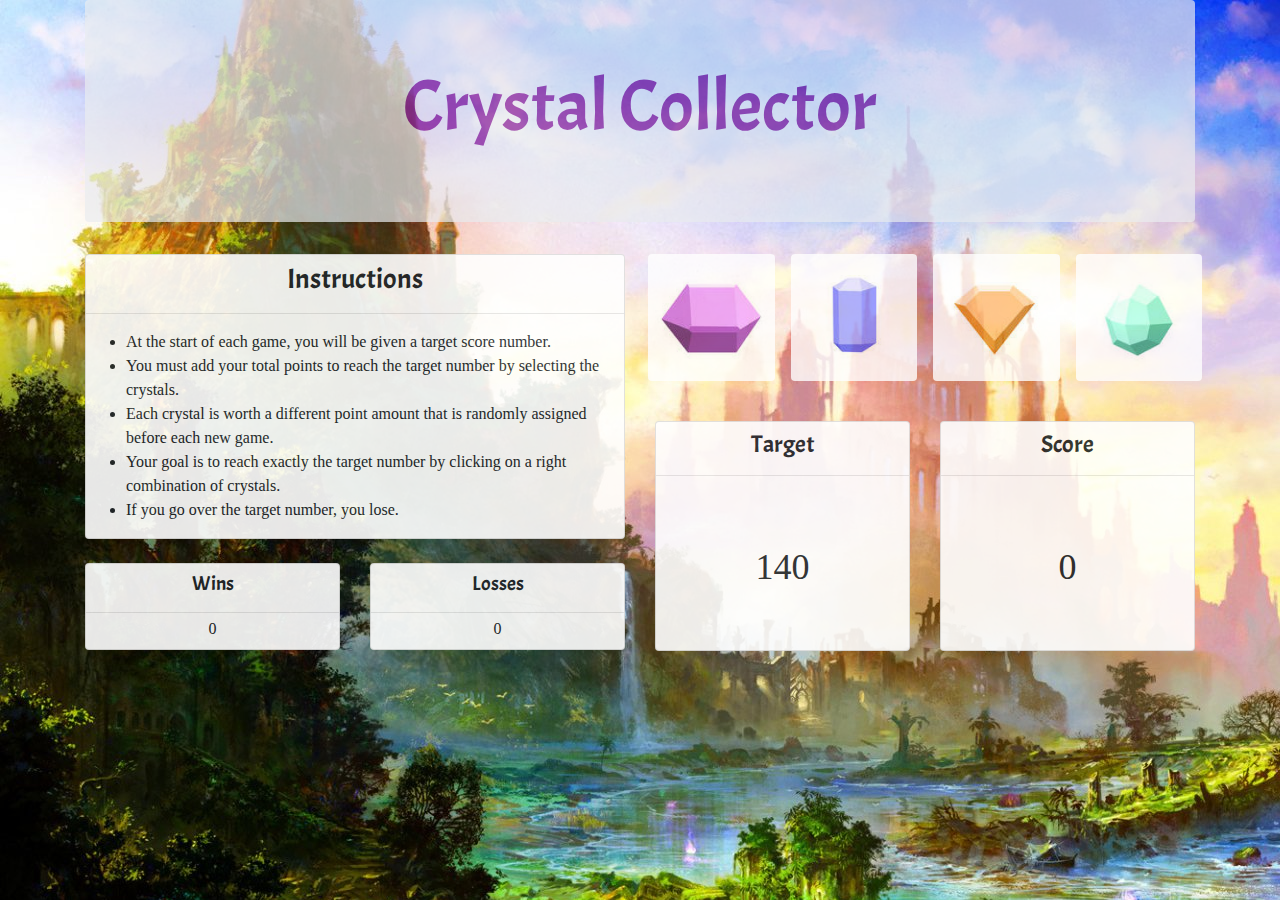
<file: index.html>
<!DOCTYPE html>
<html lang="en">
<head>
    <meta charset="UTF-8">
    <meta http-equiv="X-UA-Compatible" content="IE=edge">
    <meta name="viewport" content="width=device-width, initial-scale=1">
    
    <title>Crystal Collector</title>

    <!-- Added link to the jQuery Library -->
    <script src="https://cdnjs.cloudflare.com/ajax/libs/jquery/3.2.1/jquery.min.js"></script>

    <!-- Added a link to Bootstrap-->
    <link rel="stylesheet" href="https://maxcdn.bootstrapcdn.com/bootstrap/4.0.0/css/bootstrap.min.css">
    <link href="https://fonts.googleapis.com/css?family=Acme" rel="stylesheet">
    <link rel="stylesheet" type="text/css" href="assets/css/style.css">

</head>
<body>
   
    
    <div class="container">
        <div class="jumbotron jumbotron-fluid text-center rounded">
            <h1 class="display-3" style="font-family: 'Acme', sans-serif;">
                Crystal Collector
            </h1>
        </div>

        <div class="row">
            <div class="col-md-6"> <!--left column-->
                
                <div class="row">
                    <div class="col-md-12">
                        <div class="card mb-4">
                            <h3 class="card-title text-center pt-2">Instructions</h3>
                            <hr class="mt-1">
                            <ul class="card-text pb-3">
                                <li>At the start of each game, you will be given a target score number.</li>                 
                                <li>You must add your total points to reach the target number by selecting the crystals.</li>
                                <li>Each crystal is worth a different point amount that is randomly assigned before each new game.</li>
                                <li>Your goal is to reach exactly the target number by clicking on a right combination of crystals.</li>
                                <li>If you go over the target number, you lose.</li>
                            </ul>
                        </div>
                    </div>
                </div>

                <div class="row">
                    <div class="col-sm-6 col-md-6">
                        <div class="card pb-2" id="win-card">
                            <h5 class="card-title text-center mt-2">Wins</h5>
                            <hr class="my-1">
                            <div class="card-text text-center" id="wins">0</div>
                        </div>
                    </div>
                    
                    <div class="col-sm-6 col-md-6">
                        <div class="card pb-2" id="loss-card">
                            <h5 class="card-title text-center mt-2">Losses</h5>
                            <hr class="my-1">
                            <div class="card-text text-center" id="losses">0</div>
                        </div>
                    </div>                            
                </div>
            </div>
            
            <div class="col-md-6"> <!--right column-->
                
                <div class="row mb-4">
                    <div class="col-xs-2 col-sm-3 col-md-3 px-2">
                        <img src="assets/images/purple.jpg" id="purple-crystal" class="img-responsive border-light rounded">
                    </div>
                    <div class="col-xs-2 col-sm-3 col-md-3 px-2">
                        <img src="assets/images/blue.jpg" id="blue-crystal" class="img-responsive border-light rounded">
                    </div>
                    <div class="col-xs-2 col-sm-3 col-md-3 px-2">
                        <img src="assets/images/orange.jpg" id="orange-crystal" class="img-responsive border-light rounded">
                    </div>
                    <div class="col-xs-2 col-sm-3 col-md-3 px-2">
                        <img src="assets/images/green.jpg" id="green-crystal" class="img-responsive border-light rounded">
                    </div>
                </div>

                <div class="row">
                    <div class="col-sm-6 col-md-6 mt-3">
                        <div class="card pb-2">
                            <h4 class="card-title text-center mt-2">Target</h4>
                            <hr class="mt-1">
                            <div class="card-text text-center number py-5" style="font-size:36px" id="random"></div>
                        </div>
                    </div>
                    <div class="col-sm-6 col-md-6 mt-3">
                        <div class="card pb-2">
                            <h4 class="card-title text-center mt-2">Score</h4>
                            <hr class="mt-1">
                            <div class="card-text text-center number py-5" style="font-size:36px" id="total-score">0</div>
                        </div>
                    </div>
                </div>  
            </div>
        </div>
    </div>
    
<script src="assets/javascript/game.js"></script>
</body>
</html>
</file>
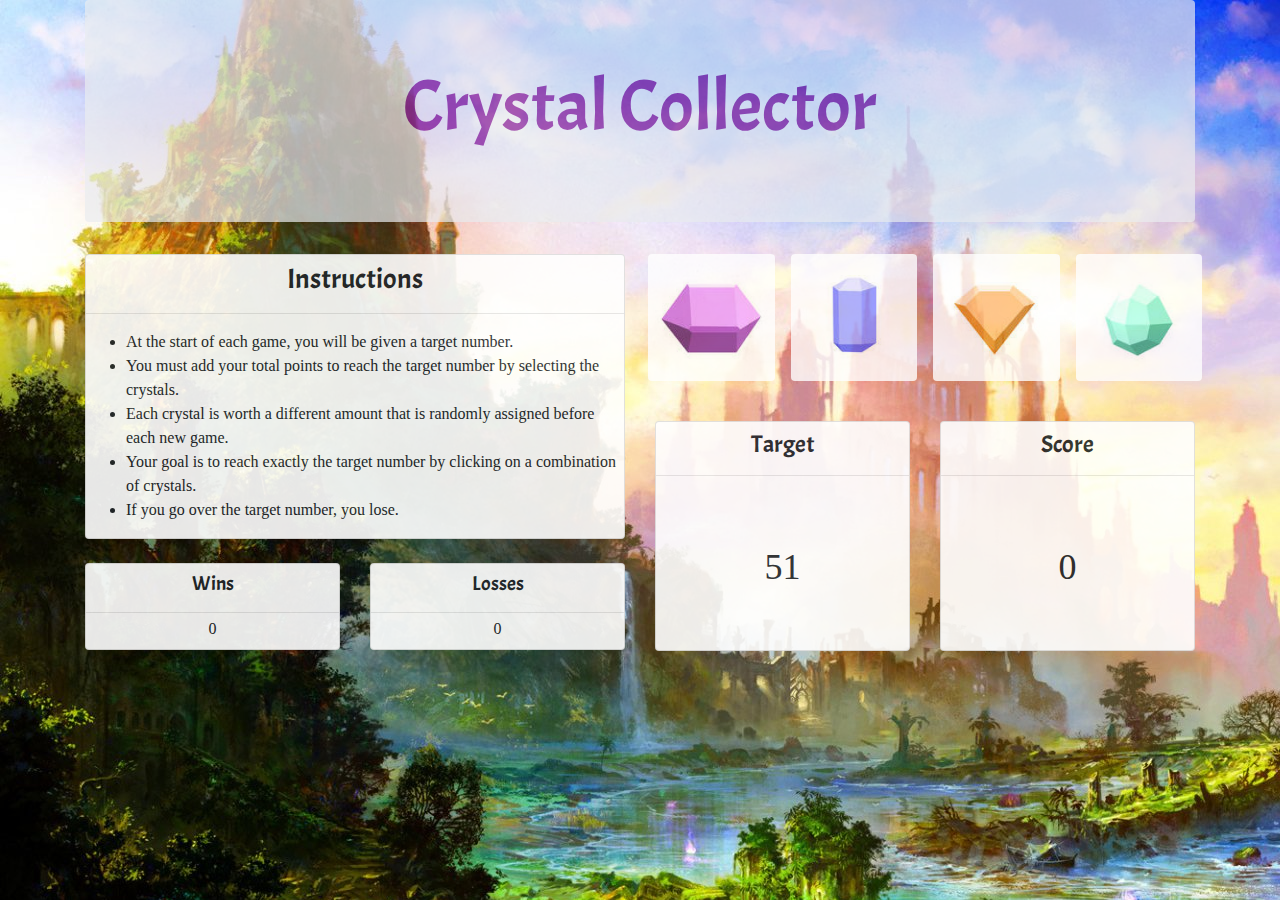
<file: unit-4-game/index.html>
<!DOCTYPE html>
<html lang="en">
<head>
    <meta charset="UTF-8">
    <meta http-equiv="X-UA-Compatible" content="IE=edge">
    <meta name="viewport" content="width=device-width, initial-scale=1">
    
    <title>Crystal Collector</title>

    <!-- Added link to the jQuery Library -->
    <script src="https://cdnjs.cloudflare.com/ajax/libs/jquery/3.2.1/jquery.min.js"></script>

    <!-- Added a link to Bootstrap-->
    <link rel="stylesheet" href="https://maxcdn.bootstrapcdn.com/bootstrap/4.0.0/css/bootstrap.min.css">
    <link href="https://fonts.googleapis.com/css?family=Acme" rel="stylesheet">
    <link rel="stylesheet" type="text/css" href="assets/css/style.css">

</head>
<body>
   
    
    <div class="container">
        <div class="jumbotron jumbotron-fluid text-center rounded">
            <h1 class="display-3" style="font-family: 'Acme', sans-serif;">
                Crystal Collector
            </h1>
        </div>

        <div class="row">
            <div class="col-md-6"> <!--left column-->
                
                <div class="row">
                    <div class="col-md-12">
                        <div class="card mb-4">
                            <h3 class="card-title text-center pt-2">Instructions</h3>
                            <hr class="mt-1">
                            <ul class="card-text pb-3">
                                <li>At the start of each game, you will be given a target number.</li>                 
                                <li>You must add your total points to reach the target number by selecting the crystals.</li>
                                <li>Each crystal is worth a different amount that is randomly assigned before each new game.</li>
                                <li>Your goal is to reach exactly the target number by clicking on a combination of crystals.</li>
                                <li>If you go over the target number, you lose.</li>
                            </ul>
                        </div>
                    </div>
                </div>

                <div class="row">
                    <div class="col-sm-6 col-md-6">
                        <div class="card pb-2" id="win-card">
                            <h5 class="card-title text-center mt-2">Wins</h5>
                            <hr class="my-1">
                            <div class="card-text text-center" id="wins">0</div>
                        </div>
                    </div>
                    
                    <div class="col-sm-6 col-md-6">
                        <div class="card pb-2" id="loss-card">
                            <h5 class="card-title text-center mt-2">Losses</h5>
                            <hr class="my-1">
                            <div class="card-text text-center" id="losses">0</div>
                        </div>
                    </div>                            
                </div>
            </div>
            
            <div class="col-md-6"> <!--right column-->
                
                <div class="row mb-4">
                    <div class="col-xs-3 col-sm-3 col-md-3 px-2">
                        <img src="assets/images/purple.jpg" id="purple-crystal" class="img-responsive border-light rounded">
                    </div>
                    <div class="col-xs-3 col-sm-3 col-md-3 px-2">
                        <img src="assets/images/blue.jpg" id="blue-crystal" class="img-responsive border-light rounded">
                    </div>
                    <div class="col-xs-3 col-sm-3 col-md-3 px-2">
                        <img src="assets/images/orange.jpg" id="orange-crystal" class="img-responsive border-light rounded">
                    </div>
                    <div class="col-xs-3 col-sm-3 col-md-3 px-2">
                        <img src="assets/images/green.jpg" id="green-crystal" class="img-responsive border-light rounded">
                    </div>
                </div>

                <div class="row">
                    <div class="col-sm-6 col-md-6 mt-3">
                        <div class="card pb-2">
                            <h4 class="card-title text-center mt-2">Target</h4>
                            <hr class="mt-1">
                            <div class="card-text text-center number py-5" style="font-size:36px" id="random"></div>
                        </div>
                    </div>
                    <div class="col-sm-6 col-md-6 mt-3">
                        <div class="card pb-2">
                            <h4 class="card-title text-center mt-2">Score</h4>
                            <hr class="mt-1">
                            <div class="card-text text-center number py-5" style="font-size:36px" id="total-score">0</div>
                        </div>
                    </div>
                </div>  
            </div>
        </div>
    </div>
    
<script src="assets/javascript/game.js"></script>
</body>
</html>
</file>
<file: assets/css/style.css>
body {
    background:url("../images/background.jpg");
}

.jumbotron {
    opacity:0.7;
}

.card {
    opacity:0.9;
    
}

img {
    max-width:100%;
    
    opacity:0.8;
   
}

img:hover {
    opacity: 1.0;
   
}

h1 {
    color:#841996;
    opacity:1;
}

h3, h4, h5 {
    font-family: 'Acme', sans-serif;
}

ul, #wins, #losses, #random, #total-score {
    font-family: 'PT Serif', serif;
}

 @media only screen and (max-width:767px) {
     img {
         margin-top:30px;
         max-width:100%;
     }

     
 }

 /* @media only screen and (max-width:575px) {
 
    #win-card, #loss-card {
    max-width:40%;
    }
}    */
</file>
<file: unit-4-game/assets/css/style.css>
body {
    background:url("../images/background.jpg");
}

.jumbotron {
    opacity:0.7;
}

.card {
    opacity:0.9;
    
}

img {
    max-width:100%;
    
    opacity:0.8;
   
}

img:hover {
    opacity: 1.0;
   
}

h1 {
    color:#841996;
    opacity:1;
}

h3, h4, h5 {
    font-family: 'Acme', sans-serif;
}

ul, #wins, #losses, #random, #total-score {
    font-family: 'PT Serif', serif;
}

 @media only screen and (max-width:767px) {
     img {
         margin-top:30px;
         max-width:100%;
     }

     
 }

 /* @media only screen and (max-width:575px) {
 
    #win-card, #loss-card {
    max-width:40%;
    }
}    */
</file>
